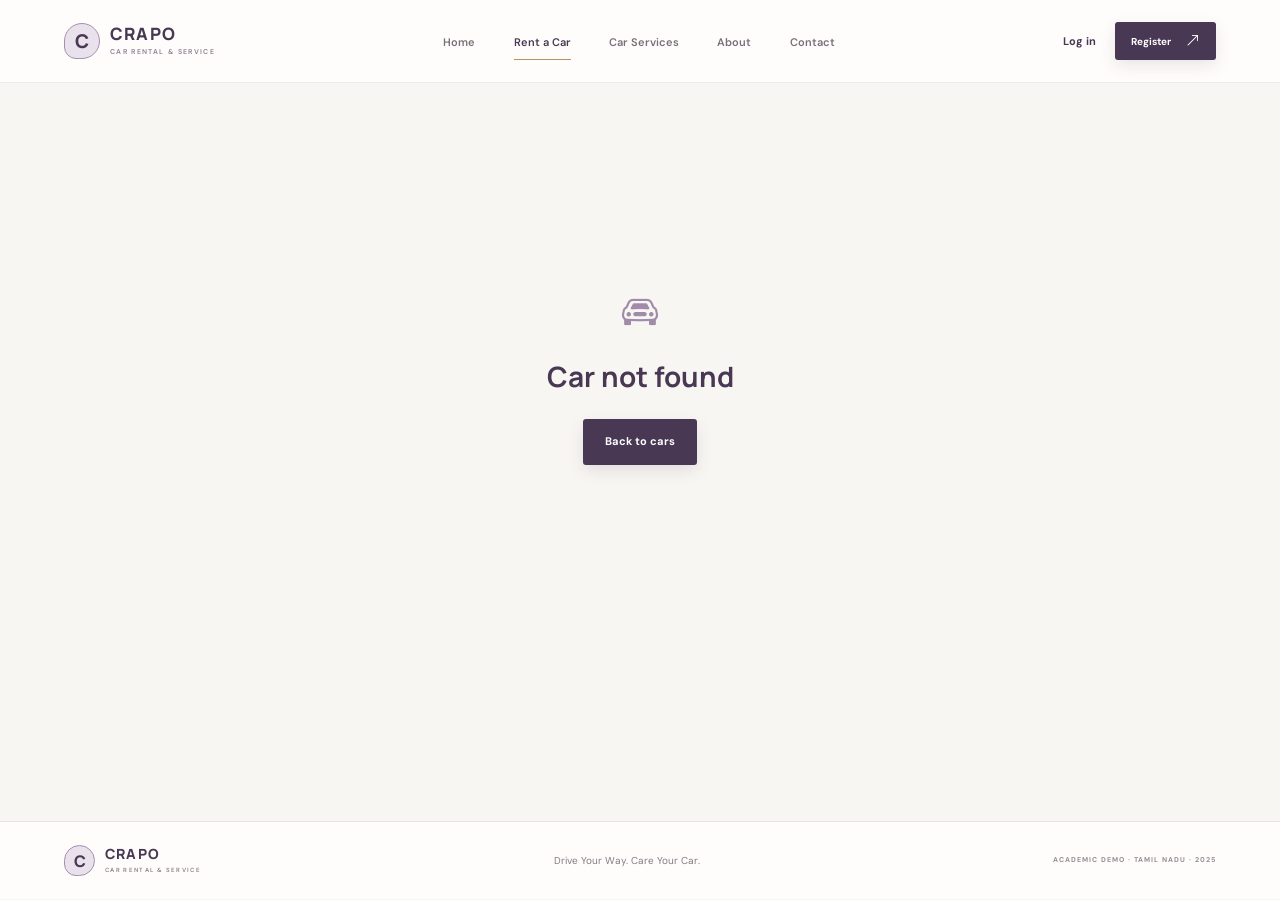
<file: crapo-demo/details.html>
<!doctype html>
<html lang="en">
<head>
  <meta charset="utf-8">
  <meta name="viewport" content="width=device-width, initial-scale=1">
  <meta http-equiv="refresh" content="0; url=index.html">
  <title>Car details — CRAPO</title>
  <script>
    const id = new URLSearchParams(location.search).get("id");
    location.replace("index.html#car/" + encodeURIComponent(id || ""));
  </script>
</head>
<body><p>Opening your selected CRAPO car… <a href="index.html#cars">Browse all cars</a>.</p></body>
</html>
</file>
